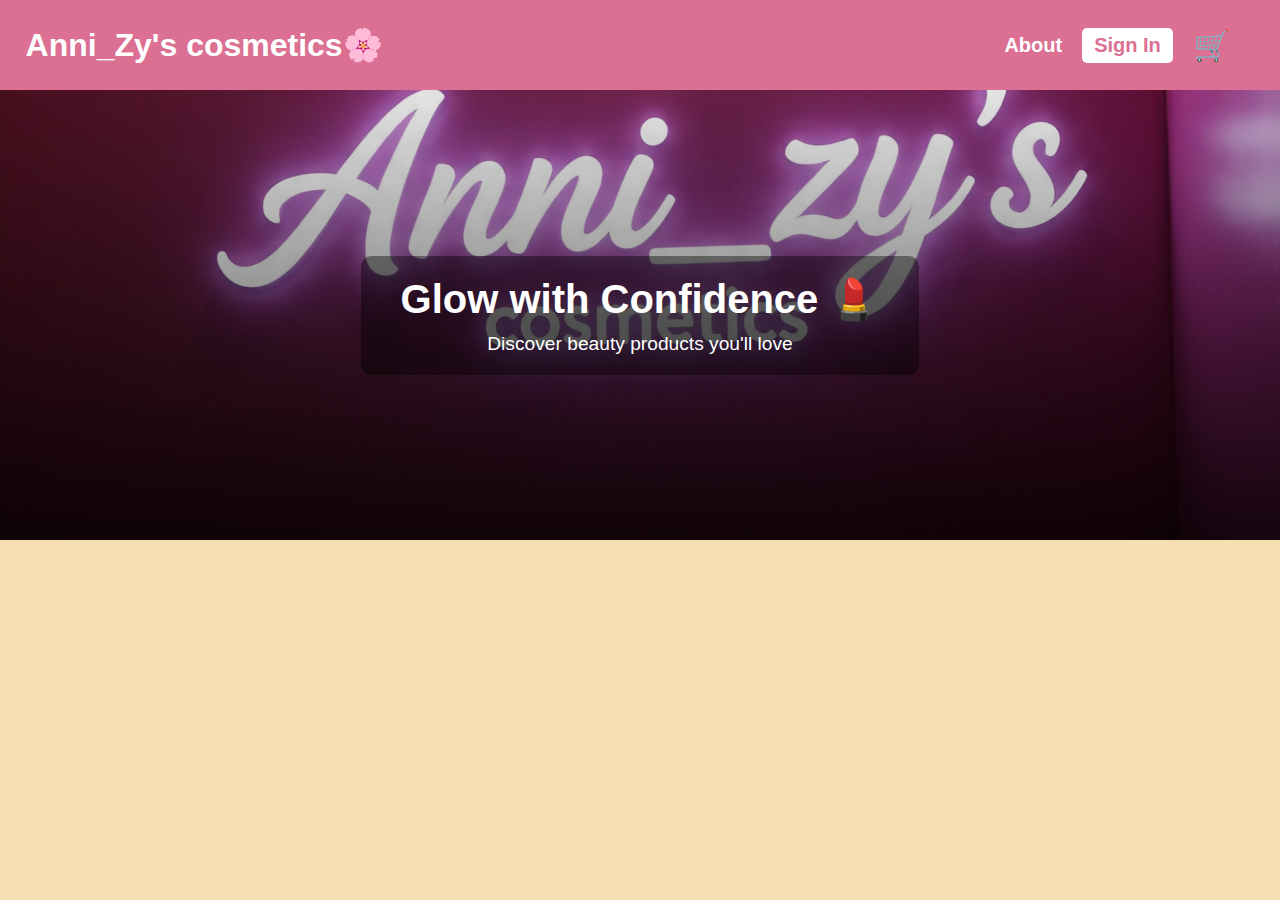
<file: index.html>
<!DOCTYPE html>
<html lang="en">
<head>
    <meta charset="UTF-8">
    <link rel="stylesheet" href="style.css">
    <title>Anni_Zy's cosmetics🌸</title>
    <link rel="icon" href="anny c.jpg">
    <audio id="add-sound" src="https://cdn.pixabay.com/download/audio/2022/03/15/audio_1a1c0e64ce.mp3" preload="auto"></audio>
</head>
<body>

  <nav>
    <h1>Anni_Zy's cosmetics🌸</h1>
    <ul class="hero">
        <li><a href="about.html">About</a></li>
        <li class="signin"><a href="login.html">Sign In</a></li>
        <li class="cart"><a href="cart.html">🛒</a></li>
    </ul>
  </nav>

  <section class="hero-banner">
    <div class="overlay-text">
      <h2>Glow with Confidence 💄</h2>
      <p>Discover beauty products you'll love</p>
    </div>
  </section>

  <div id="products"></div>

  <script src="script.js"></script>
</body>
</html>
</file>
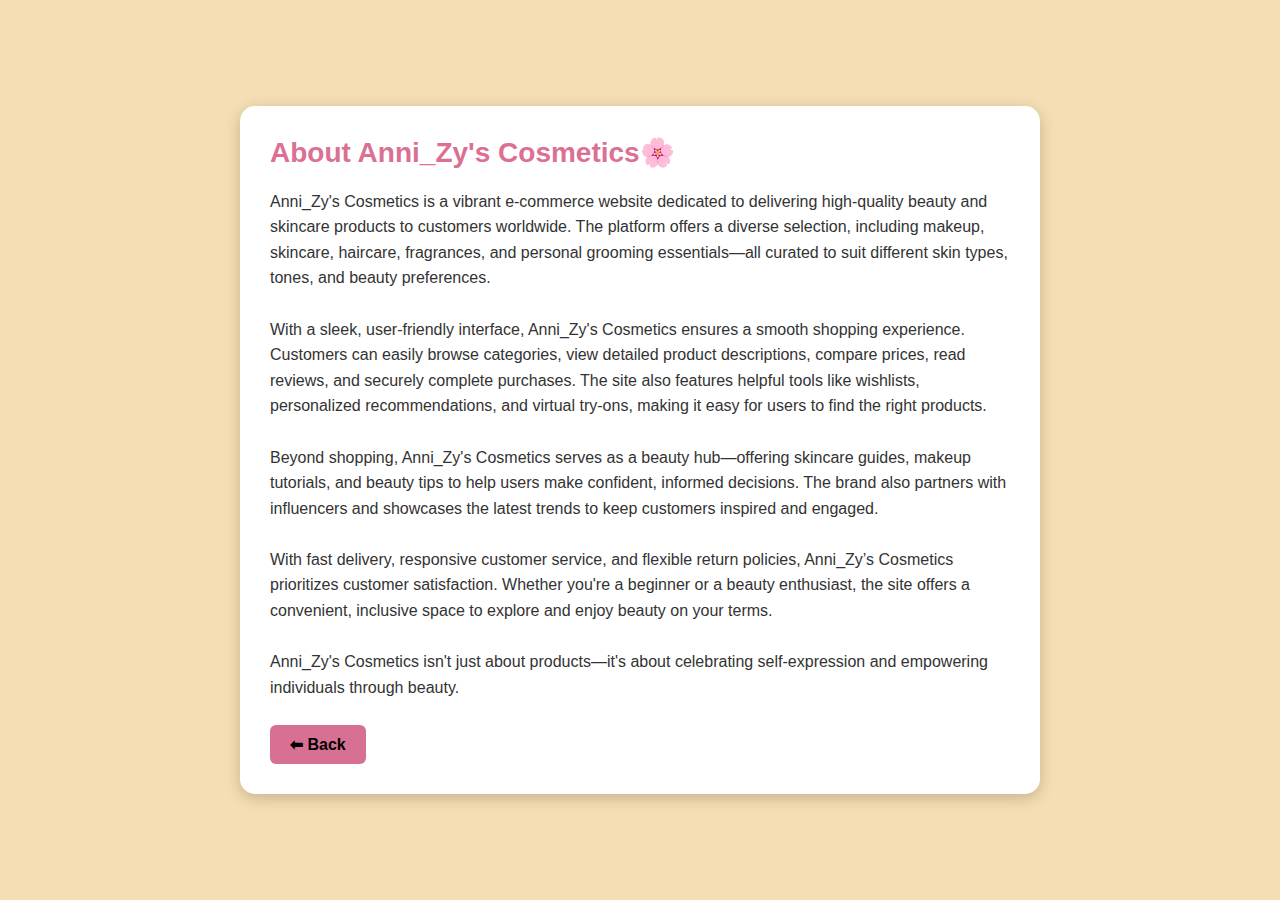
<file: about.html>
<!DOCTYPE html>
<html lang="en">
<head>
    <meta charset="UTF-8">
    <meta name="viewport" content="width=device-width, initial-scale=1.0">
    <title>About Anni_Zy🌸</title>
</head>
<body>
    <div class="card">
    <h1>About Anni_Zy's Cosmetics🌸</h1>
    <p>
      Anni_Zy's Cosmetics is a vibrant e-commerce website dedicated to delivering high-quality beauty and skincare products to customers worldwide. The platform offers a diverse selection, including makeup, skincare, haircare, fragrances, and personal grooming essentials—all curated to suit different skin types, tones, and beauty preferences.
      <br><br>
      With a sleek, user-friendly interface, Anni_Zy's Cosmetics ensures a smooth shopping experience. Customers can easily browse categories, view detailed product descriptions, compare prices, read reviews, and securely complete purchases. The site also features helpful tools like wishlists, personalized recommendations, and virtual try-ons, making it easy for users to find the right products.
      <br><br>
      Beyond shopping, Anni_Zy's Cosmetics serves as a beauty hub—offering skincare guides, makeup tutorials, and beauty tips to help users make confident, informed decisions. The brand also partners with influencers and showcases the latest trends to keep customers inspired and engaged.
      <br><br>
      With fast delivery, responsive customer service, and flexible return policies, Anni_Zy’s Cosmetics prioritizes customer satisfaction. Whether you're a beginner or a beauty enthusiast, the site offers a convenient, inclusive space to explore and enjoy beauty on your terms.
      <br><br>
      Anni_Zy's Cosmetics isn't just about products—it's about celebrating self-expression and empowering individuals through beauty.
    </p>
    <div class="btn"><a href="index.html">⬅ Back</a></div>
  </div>

<style>
    * {
      margin: 0;
      padding: 0;
      box-sizing: border-box;
    }

    body {
      background-color: #f5deb3;
      font-family: Arial, sans-serif;
      display: flex;
      justify-content: center;
      align-items: center;
      min-height: 100vh;
      padding: 20px;
    }

    .card {
      background-color: #fff;
      border-radius: 15px;
      box-shadow: 0 4px 15px rgba(0, 0, 0, 0.2);
      max-width: 800px;
      padding: 30px;
    }

    .card h1 {
      font-size: 28px;
      color: palevioletred;
      margin-bottom: 20px;
    }

    .card p {
      font-size: 16px;
      color: #333;
      line-height: 1.6;
    }

    .btn {
      margin-top: 25px;
    }

    .btn a {
      background-color: #d87093;
      text-decoration: none;
      color: black;
      padding: 10px 20px;
      border-radius: 6px;
      font-weight: bold;
      display: inline-block;
    }

    .btn a:hover {
      background-color: #808080;
      transition: all ease 0.5s;
      color: black;
    }
</style>

</p>
</body>
</html>
</file>
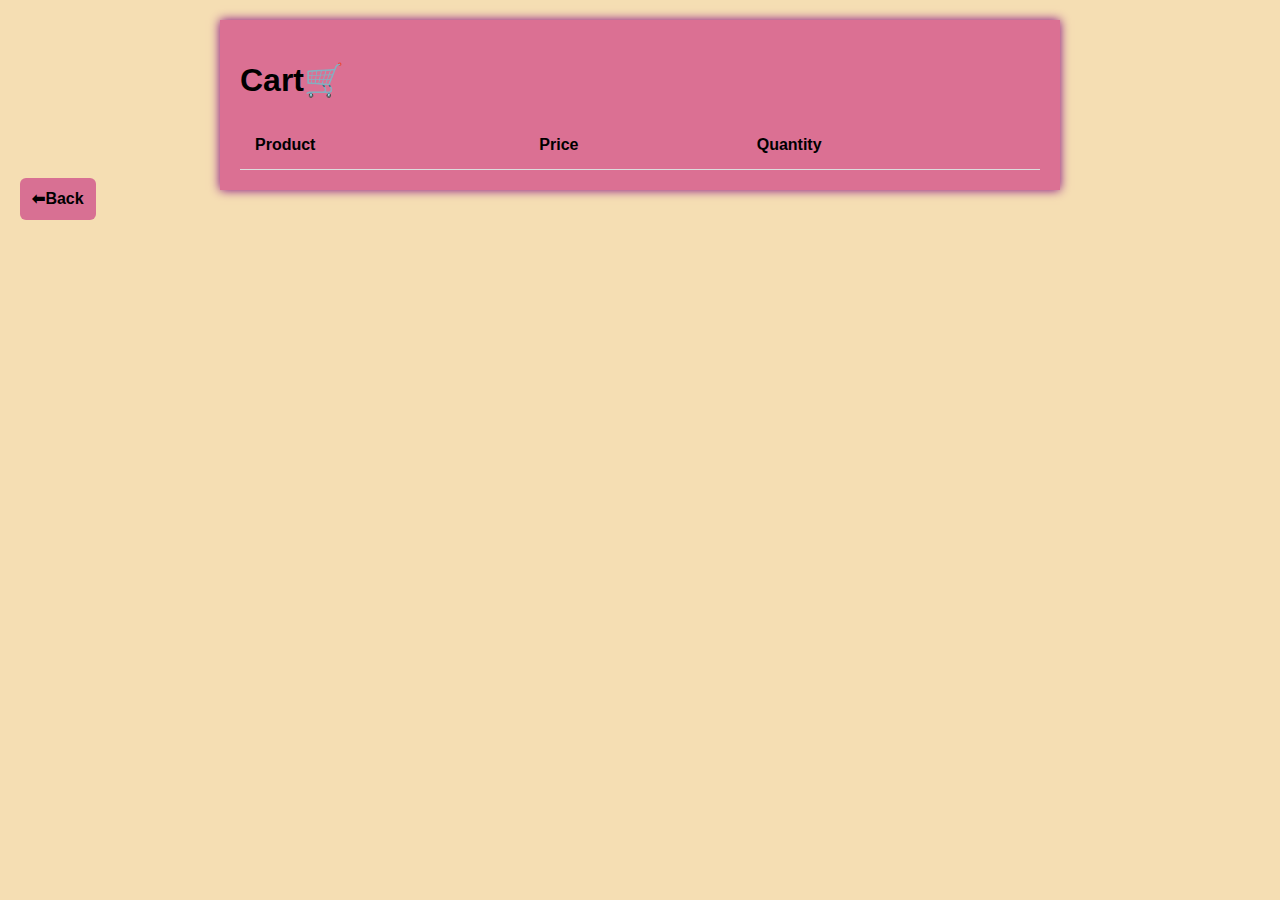
<file: cart.html>
<!DOCTYPE html>
<html lang="en">
<head>
    <meta charset="UTF-8">
    <meta name="viewport" content="width=device-width, initial-scale=1.0">
    <link rel="stylesheet" href="cart.css">
    <title>cart</title>
</head>
<body>
  <div class="cart-container">
    <h1>Cart🛒</h1>
    <table class="cart-table">
      <thead>
        <tr>
          <th>Product</th>
          <th>Price</th>
          <th>Quantity</th>
        </tr>
      </thead>
      <tbody id="cartBody">
      </tbody>
    </table>
  </div>
  <div class="Back"><a href="index.html">⬅Back</a></div>
  <script src="cart.js"></script>
</body>
</html>
</file>
<file: style.css>
* {
    margin: 0;
    padding: 0;
    overflow-x: hidden;
}

body {
    background-color: hsl(39, 77%, 83%);
    font-family: Arial, sans-serif;
}

nav {
    background-color: palevioletred;
    height: 10vh;
    display: flex;
    align-items: center;
    justify-content: space-between;
    padding: 0 2%;
}

nav h1 {
    color: white;
}


.hero {
    display: flex;
    font-size: 20px;
    list-style-type: none;
    align-items: center;
    margin-right: 2%;
    gap: 20px;
}

.hero li {
    list-style: none;
}

.hero li a {
    color: white;
    text-decoration: none;
    font-weight: bold;
}

.hero li a:hover {
    text-decoration: underline;
}

.signin {
    padding: 6px 12px;
    border-radius: 5px;
    background-color: white;
}

.signin a {
    color: palevioletred !important;
}

.signin a:hover {
    background-color: #ffe4f0;
    transition: background-color 0.3s ease;
    text-decoration: none;
}

.cart a {
    font-size: 150%;
    text-decoration: none;
}

.hero-banner {
    background: linear-gradient(rgba(0, 0, 0, 0.1), rgba(0, 0, 0, 0.8)), url(anny\ c.jpg);
    /* backdrop-filter: blur(10px) brightness(50%); */
    background-size: cover;
    background-position: center;
    height: 50vh;
    position: relative;
    display: flex;
    align-items: center;
    justify-content: center;
    text-align: center;
    color: white;
    margin-bottom: -130px; 
}

.overlay-text {
    background-color: rgba(0, 0, 0, 0.4);
    padding: 20px 40px;
    border-radius: 10px;
}

.overlay-text h2 {
    font-size: 2.5em;
    margin-bottom: 10px;
}

.overlay-text p {
    font-size: 1.2em;
}

#products {
    display: grid;
    grid-template-columns: repeat(auto-fill, minmax(220px, 1fr));
    gap: 30px;
    padding: 100px 30px 30px 30px;
    justify-items: center;
    position: relative;
    z-index: 1;
    margin-top: -40px; 
}

#products > div {
    background-color: white;
    border-radius: 15px;
    padding: 15px;
    margin: 10px;
    box-shadow: 0 4px 10px rgba(0,0,0,0.1);
    text-align: center;
    transition: transform 0.3s ease;
    width: 220px;
}

#products > div:hover {
    transform: translateY(-5px);
    box-shadow: 0 8px 16px rgba(0,0,0,0.2);
}

#products img {
    width: 120px;
    height: 120px;
    border-radius: 50%;
    object-fit: cover;
    margin-bottom: 10px;
    box-shadow: 0 0 5px rgba(0,0,0,0.2);
}

#products p {
    margin: 8px 0;
    font-size: 16px;
    color: #333;
}

#products button {
    background-color: palevioletred;
    padding: 10px 20px;
    border: none;
    border-radius: 6px;
    margin-top: 10px;
    color: white;
    cursor: pointer;
    font-weight: bold;
}

#products button:hover {
    background-color: #d87093;
    transition: all ease 0.3s;
}

.clicked {
    animation: pulse 0.3s ease-in-out;
    transform: scale(1.1);
}

@keyframes pulse {
    0% {
        transform: scale(1);
        box-shadow: 0 0 0 rgba(0, 0, 0, 0);
    }
    50% {
        transform: scale(1.15);
        box-shadow: 0 0 10px palevioletred;
    }
    100% {
        transform: scale(1);
        box-shadow: 0 0 0 rgba(0, 0, 0, 0);
    }
}
</file>
<file: cart.css>
body {
  font-family: Arial, sans-serif;
  background-color: #f5deb3;
  margin: 0;
  padding: 20px;
}

.cart-container {
  max-width: 800px;
  margin: 0 auto;
  background-color: palevioletred;
  padding: 20px;
  box-shadow: 0 0 10px #800080;
  border: none;
}

.cart-table {
  width: 100%;
  border-collapse: collapse;
}

.cart-table th,
.cart-table td {
  padding: 15px;
  text-align: left;
  border-bottom: 1px solid #ddd;
}

.cart-table img {
  width: 60px;
  height: auto;
  margin-right: 10px;
}

.cart-table p {
  display: inline-block;
  vertical-align: middle;
  margin: 0;
}
.quantity-btn {
  padding: 6px 12px;
  font-size: 18px;
  background-color: #fff;
  border: 1px solid #555;
  border-radius: 4px;
  margin: 0 5px;
  cursor: pointer;
  color: #800080;
  font-weight: bold;
}

.quantity {
  font-size: 18px;
  font-weight: bold;
}

.cart-table td {
  vertical-align: middle;
}
.Back a{
  background-color: #d87093;
  text-decoration: none;
  color: black;
  padding: 1%;
  border: none;
  border-radius: 6px;
  font-weight: bolder;
}
.Back a:hover{
  background-color: #808080;
  transition: all ease 0.5s;
  color: black;
  font-weight: bolder;
}
</file>
